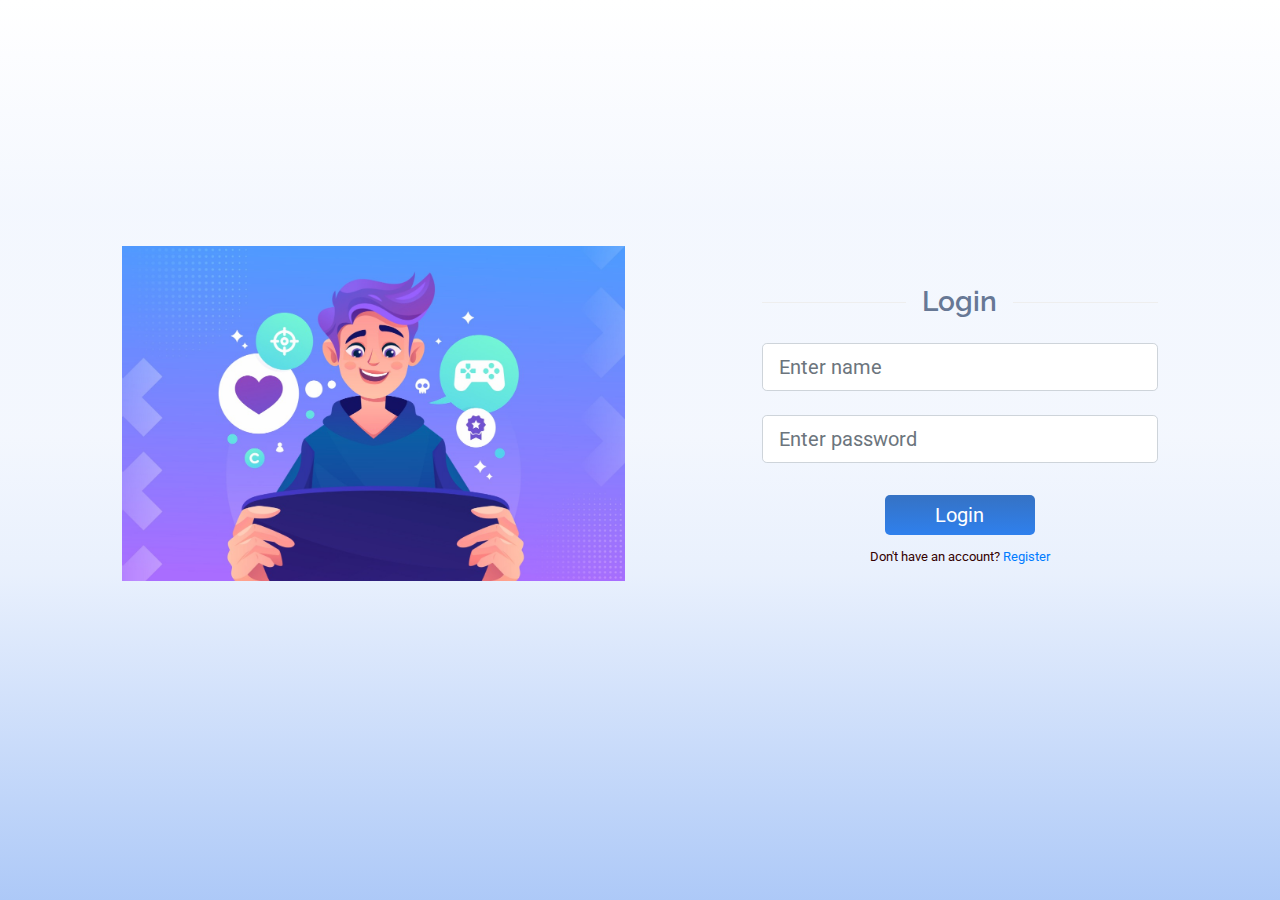
<file: Puzzle/index.html>
<!DOCTYPE html>
<html lang="en">
<head>
  <title>Login</title>
  <meta charset="utf-8">
  <meta name="viewport" content="width=device-width, initial-scale=1">
  <link rel="icon" type="image/x-icon" href="./assets/img/favicon.jpeg">
  <link rel="stylesheet" href="./assets/css/bootstrap.css">
  <link rel="stylesheet" href="./assets/css/style.css">
  <script src="./assets/js/jquery-slim.js"></script>
  <script src="./assets/js/popper.js"></script>
  <script src="./assets/js/bootstrap.js"></script>
</head>

<body>
  <section class="vh-100 min-vh-100">
    <div class="container-fluid h-custom">
      <div class="row d-flex justify-content-center align-items-center h-100">
        <div class="col-md-9 col-lg-6 col-xl-5">
          <img src="./assets/img/puzzle.jpeg" class="img-fluid"
            alt="Sample image">
        </div>
        <div class="col-md-8 col-lg-6 col-xl-4 offset-xl-1">
          <form>

            <div class="divider d-flex align-items-center my-4">
              <h3 class="text-center fw-bold mx-3 mb-0">Login</h3>
            </div>

            <!-- Email input -->
            <div class="form-outline mb-4">
              <input type="text" class="name form-control form-control-lg" id="name" placeholder="Enter name"
                name="name" />
                <span class="name_error hide">Please enter correct name</span>
            </div>

            <!-- Password input -->
            <div class="form-outline mb-3">
              <input type="password" id="password" name="password" class="password form-control form-control-lg"
                placeholder="Enter password" />
                <span class="password_error hide">Please enter correct password</span>
            </div>

            <div class="text-center text-lg-start mt-4 pt-2">
              <button type="button" class="submit btn btn-primary btn-lg"
                style="padding-left: 2.5rem; padding-right: 2.5rem;">Login</button>
              <p class="small fw-bold mt-2 pt-1 mb-0">Don't have an account? <a href="./signup.html"
                  class="link-danger">Register</a></p>
            </div>
          </form>
        </div>
      </div>
    </div>
    </div>
  </section>

  <script>
    $(document).ready(function () {
      // Handle validation
      $('.submit').click(function () {
        $name = $('.name').val();
        $password = $('.password').val();
        // Name Error
        if($name != localStorage.getItem('name')){
          $('.name_error').show();
        }
        else{
          $('.name_error').hide();
        }
        // Password Error
        if ($name == localStorage.getItem('name') && $password == localStorage.getItem('password')) {
          $('.password_error').hide();
          window.location.href = 'game.html';
        }
        else{
          $('.password_error').show();
        }        
        return false;
      });
    });
  </script>
</body>

</html>
</file>
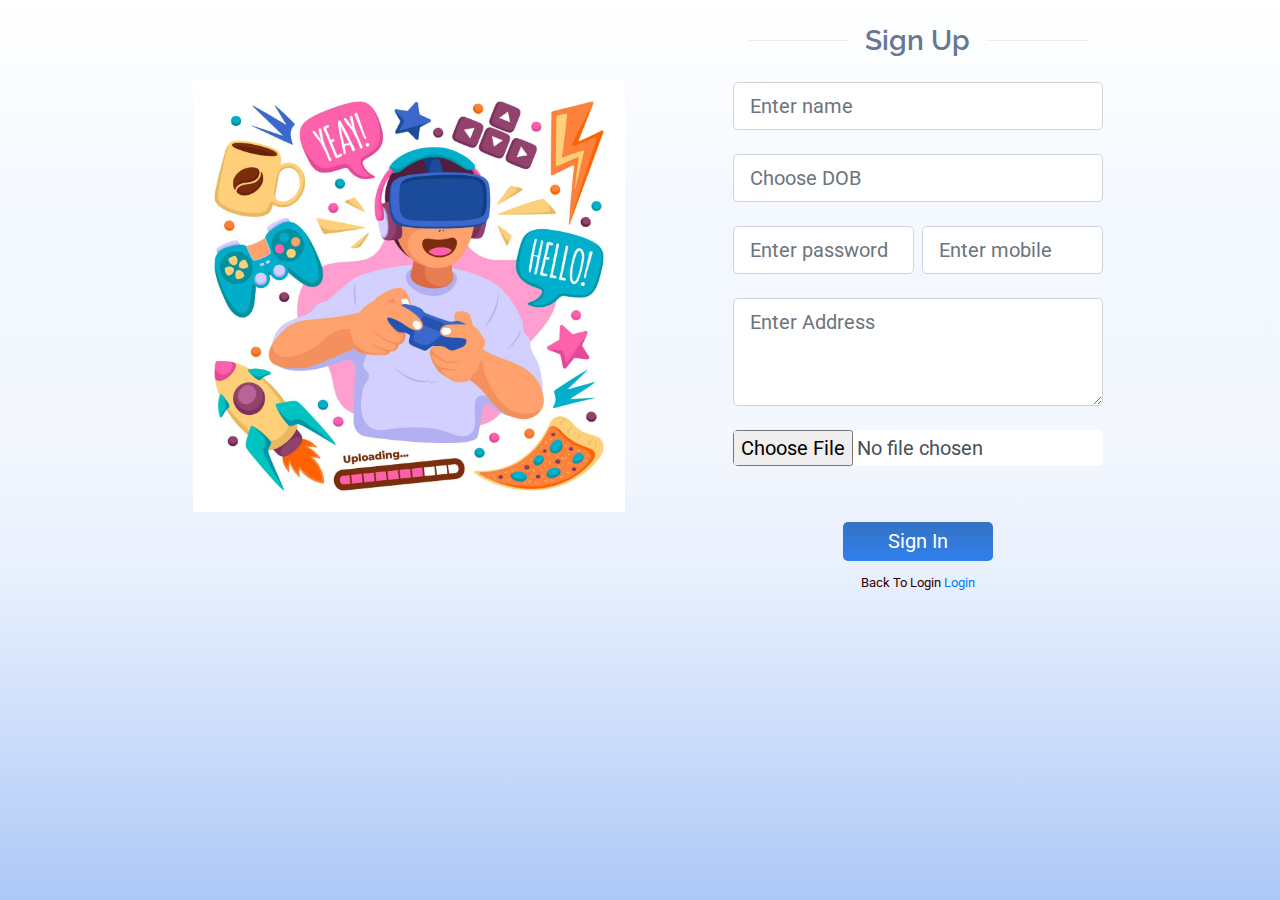
<file: Puzzle/signup.html>
<!DOCTYPE html>
<html lang="en">

<head>
  <title>SignUp</title>
  <meta charset="utf-8">
  <meta name="viewport" content="width=device-width, initial-scale=1">
  <link rel="icon" type="image/x-icon" href="./assets/img/favicon.jpeg">
  <link rel="stylesheet" href="./assets/css/bootstrap.css">
  <script src="./assets/js/jquery-slim.js"></script>
  <script src="./assets/js/popper.js"></script>
  <script src="./assets/js/bootstrap.js"></script>
  <link rel="stylesheet" href="./assets/css/style.css">
</head>

<body>

  <div class="container">
    <section class="min-vh-100">
      <div class="container-fluid h-custom">
        <div class="row d-flex justify-content-center align-items-center h-100">
          <div class="col-md-9 col-lg-6 col-xl-5">
            <img src="./assets/img/sign.jpeg"
              class="img-fluid" alt="Sample image">
          </div>
          <div class="col-md-8 col-lg-6 col-xl-4 offset-xl-1">
            <form>

              <div class="divider d-flex align-items-center my-4">
                <h3 class="text-center fw-bold mx-3 mb-0">Sign Up</h3>
              </div>

              <div class="row ">
                <div class="col-12 p-0 m-0">
                  <!-- Name -->
                  <div class="form-outline mb-4">
                    <input type="text" class="name form-control form-control-lg" id="name" placeholder="Enter name"
                      name="name" />
                    <span class="name_error hide">Name is Required</span>
                  </div>
                </div>
                <div class="col-12 p-0 m-0">
                  <!-- DOB -->
                  <div class="form-outline mb-4">
                    <input placeholder="Choose DOB" type="text" onfocus="(this.type = 'date')" class="dob form-control form-control-lg" id="dob" placeholder="DOB" name="dob" />
                    <span class="dob_error hide">DOB is Required</span>
                  </div>
                </div>

                <div class="col-12 col-md-6 p-0 m-0 pr-1">
                  <!-- Password input -->
                  <div class="form-outline mb-3">
                    <input type="password" id="password" name="password" class="password form-control form-control-lg"
                      placeholder="Enter password" />
                    <span class="password_error hide">Password is Required</span>
                  </div>
                </div>

                <div class="col-12 col-md-6 p-0 m-0 pl-1">
                  <!-- Mobile -->
                  <div class="form-outline mb-4">
                    <input type="nutextmber" class="mobile form-control form-control-lg" id="mobile" placeholder="Enter mobile"
                      name="mobile"  oninput="this.value = this.value.replace(/[^0-9.]/g, '').replace(/(\..*)\./g, '$1');" maxlength="12"/>
                    <span class="mobile_error hide">Mobile no is Required</span>
                  </div>
                </div>

                <div class="col-12 p-0 m-0">
                  <!-- Address -->
                  <div class="form-outline mb-4">
                    <textarea class="address form-control form-control-lg" id="address" placeholder="Enter Address" class="address" name="address"
                      rows="3"></textarea>
                    <span class="address_error hide">Address is Required</span>
                  </div>
                </div>

                <div class="col-12 p-0 m-0">
                  <!-- Upload -->
                  <div class="form-outline mb-4">
                    <input type="file" class="upload form-control form-control-lg" id="upload" name="upload" onchange="readURL(this);"/>
                    <span class="upload_error hide">File is Required</span>
                  </div>
                </div>
              </div>
             
              <div class="text-center text-lg-start mt-4 pt-2 pb-4 pb-lg-0">
                <button type="button" class="submit btn btn-primary btn-lg"
                  style="padding-left: 2.5rem; padding-right: 2.5rem;">Sign In</button>
                <p class="small fw-bold mt-2 pt-1 mb-0">Back To Login <a href="./"
                    class="link-danger">Login</a></p>
              </div>
            </form>
          </div>
        </div>
      </div>
    </section>
  </div>
  
  <script>
    // Store Upload File
    function readURL(input) {
      //Check if input has files.
        if (input.files && input.files[0]) {
          //Initialize FileReader.
            var reader = new FileReader();
            reader.onload = function (e) {
                $upload = e.target.result;
                localStorage.setItem('upload', $upload);
            };
            reader.readAsDataURL(input.files[0]);
        }
    }

    // Handle validation
    $(document).ready(function () {
      $('.submit').click(function () {
         
        $name = $('.name').val();
        $password = $('.password').val();
        $mobile = $('.mobile').val();
        $dob = $('.dob').val();
        $address = $('.address').val();
        $pic = $('.upload').val();   
        
        localStorage.setItem('name', $name);
        localStorage.setItem('password', $password);
        localStorage.setItem('mobile', $mobile);
        localStorage.setItem('dob', $dob);
        localStorage.setItem('address', $address);

        // Name Error
        if (localStorage.getItem('name')){
          $('.name_error').hide();
        }
        else{
          $('.name_error').show();
        }

        if(localStorage.getItem('password')){
          $('.password_error').hide();
        }
        else{
          $('.password_error').show();
        }

        // Mobile Error
        if(localStorage.getItem('mobile')){
          $('.mobile_error').hide();
        }
        else{
          $('.mobile_error').show();
        }

        // DOB Error
        if(localStorage.getItem('dob')){
          $('.dob_error').hide();
        }
        else{
          $('.dob_error').show();
        }

        // Address Error
        if(localStorage.getItem('address')){
          $('.address_error').hide();
        }
        else{
          $('.address_error').show();
        }

        // Upload Error
        if($pic){
          $('.upload_error').hide();
        }
        else{
          $('.upload_error').show();
        }

        if (localStorage.getItem('name') && localStorage.getItem('password') && localStorage.getItem('mobile') &&  localStorage.getItem('dob') && localStorage.getItem('address') && localStorage.getItem('upload')) {
          window.location.href = './';
        }
        return false; 
      });
    });
  </script>
</body>

</html>
</file>
<file: Puzzle/assets/css/style.css>
@import url('https://fonts.googleapis.com/css2?family=Raleway:wght@400;600;700&family=Roboto:wght@400;500&display=swap');
/* Declare Color */
:root{
  --black: #000;
  --grey:#677895;
  --white: #fff;
  --box-bg: #6CAEC3;
  --gradient: rgba(73, 73, 73, 0.25);
  --heading: #2F80ED;
  --shadow:var(--heading);
  --background: var(--heading);
  --dark:rgba(55, 60, 174, 0.61);
  --light:rgba(20, 150, 158, 0.53) ;
  --last-box:var(--dark);
  --last-box-light:var(--light);
}
/* Fifteen Game Board*/
#table {
    width: auto;
    margin-left: auto;
    margin-right: auto;
    padding: 10px;
  }
  
.tile {
  width: 60px;
  height: 60px;
  border: 2px solid var(--grey);
  text-align: center;
  /* Webkit (Chrome and Safari) */
  background: -webkit-gradient(
    linear,
    top,
    bottom,
    color-stop(15%, var(--light)),
    color-stop(80%, var(--dark))
  );
  /* Mozilla */
  background: -moz-linear-gradient(
    top,
    var(--light) 15%,
    var(--dark) 90%
  );
  background: linear-gradient(
    90deg,
    var(--light) 15%,
    var(--dark) 90%
  );
  /* Internet Explorer */
  color: var(--black);
  cursor: pointer;
}

.blank {
  width: 50px;
  height: 50px;
  text-align: center;
}

.game-stats {
  border-radius: 5px;
  background-color: var(--background);
    background-image: var(--background);
    background-image: -moz-linear-gradient(top, var(--gradient) 0%, var(--background) 100%); 
    background-image: -webkit-linear-gradient(top, var(--gradient) 0%,var(--background) 100%); 
    background-image: linear-gradient(to bottom, var(--gradient) 0%,var(--background) 100%);
  font-weight: bold;
  padding: 2px 10px;
  color: var(--white);
}
/* end Fifteen Game board */  
  body {
    background: var(--white);
    color: #330000;
    background: linear-gradient(180deg, #FFFFFF 0%, 
              rgba(240, 245, 254, 0.751549) 23.23%, 
              rgba(212, 226, 251, 0.27) 48.23%, 
              rgba(166, 196, 247, 0.25) 63.85%, 
              rgba(84, 142, 239, 0.48) 100%);
    border-radius: 40px;
    font-family: 'Roboto', sans-serif;
  }
  h1,h2,h3,h4,h5,h6{
    font-family: 'Raleway', sans-serif;
    font-weight: 600;
    color:var(--grey)
  }
  .heading {
    color: var(--white);
    text-align: center;

  }
    

  /* This is used inside the visible header of each page*/
  #guide {
    width: 730px;
    font-size: 14px;
    background: var(--background)000;
    letter-spacing: 1px;
    padding: 6px;
    border: 1px var(--background) solid;
    border-radius: 10px;
    -moz-border-radius: 10px;
    -webkit-border-radius: 10px;
    -khtml-border-radius: 10px;
    border: 1px solid var(--shadow);
    margin-left: auto;
    margin-right: auto;
    margin-top: 10px;
  }
  
  #header {
    color: var(--black);
    text-align: center;
    margin: 0;
    padding-bottom: 20px;
  }
  
  #wrapper {
    /* background-color: #440300;*/ /*this color displays in the navigation bar*/
    min-width: 700px;
    text-align: center;
    /*box-shadow: 5px 5px 5px #888;*/
    margin-left: auto;
    margin-right: auto;
    width: 80%;
  }
  
  #content {
    padding-top: 10px;
    padding-bottom: 30px;
    padding-left: 20px;
    padding-right: 20px;
    color: var(--background);

  }
  
  #newGame, #solve, #level,.btn-primary {
    width: 100px;
    color:var(--white);
    border: none;
    border-radius: 5px;
    padding: 0.3rem 0;
    background-color: var(--background);
    background-image: var(--background);
    background-image: -moz-linear-gradient(top, var(--gradient) 0%, var(--background) 100%); 
    background-image: -webkit-linear-gradient(top, var(--gradient) 0%,var(--background) 100%); 
    background-image: linear-gradient(to bottom, var(--gradient) 0%,var(--background) 100%); 
    background-size: 300px;
    background-repeat: no-repeat;
    background-position: 0%;
    -webkit-transition: background 300ms ease-in-out;
    transition: background 300ms ease-in-out;
  }
  .btn-primary{
    width: 150px;
  }
  #newGame:hover, .btn-primary:hover, #solve:hover {
    background-position: -200%;
    transition: background 300ms ease-in-out;
    text-decoration: none;
  }
  #rows, #columns,#moves,.cell, .level {
    background-color: var(--background) !important;
    background-image: var(--background) !important;
    background-image: -moz-linear-gradient(top, var(--gradient) 0%, var(--background) 100%) !important; 
    background-image: -webkit-linear-gradient(top, var(--gradient) 0%,var(--background) 100%) !important; 
    background-image: linear-gradient(to bottom, var(--gradient) 0%,var(--background) 100%) !important; 
    border-radius: 5px;
    border: none;
    padding: 0.3rem;
    color:var(--white);
  }
  /* Detail */
  .bg-blue{
    background-color: #2F80ED;
  }
  .profile_mobile,.profile_address{
    color: var(--black);
  }
  .br-top{
    border-radius: 10px 10px 0 0;
    min-height: 15em;
    max-height: 20em;
  }
  .br-bottom{
    border-radius: 0 0 10px 10px ;
    min-height: 15em;
    max-height: 20em;
  }
  .profile_pic{
    border-radius: 50%;
    width: 100px;
    height: 100px;
    min-width: 100px;
    max-width: 50%;
  }
  .profile_name{
    color:var(--white);
    padding: 1rem 0 0 0;
    font-weight: bold;
  }
  .profile_dob{
    color:var(--white);
  }
  /* Detail End */

/* Login */
.divider:after,
.divider:before {
  content: "";
  flex: 1;
  height: 1px;
  background: #eee;
}
.h-custom {
  /* min-height: 100vh; */
  height: calc(100% - 73px)
}
.hide{
  display: none;
  color:#f80000;
}
@media (max-width: 450px) {
  .h-custom {
    height: 100%;
  }
}
.upload{
  border: none !important;
  padding: 0 !important;
  margin: 0 !important;
  height: 100% !important;
}
/* Login End */

/* Top level "menu" */
.controls{
  width: 40%;
  margin: 0 auto;
}
.controls div {
    margin: 0 auto;
    display: flex;
    justify-content: space-between;
    /* width: 30vw;
    min-width: 300px; */
    margin-bottom: 10px;
    width: 100%;
    min-width: 100%;
}

.controls button {
    position: relative;
    padding: 5px 5px;
    cursor: pointer;
    background: white;
    border: 2px solid var(--shandow);
    color: var(--shandow);
    font-size: 1em;
    border-radius: 3px;
    width: 50%;
    box-sizing: border-box;
    margin: 2px;
}

.controls button:first-of-type {
    margin-left: 0;
}

.controls button:last-of-type {
    margin-right: 0;
}

.controls button:hover {
    box-shadow: 1px 3px 3px 0 #b9b9b9a8;
}

.controls button:active {
    transform: translateY(2px);
}
.controls .saved:after {
    content: 'd';
}

/* Popups*/

.popup {
    width: 280px;
    position: fixed;
    top: 40px;
    left: 50vw;
    transform: translateX(-50%);
    background: white;
    padding: 10px 30px 30px 30px;
    box-sizing: content-box;
    border: 2px solid var(--shandow);
    border-radius: 5px;
    box-shadow: 0 0 9999px 9999px rgba(70, 130, 180, 0.38);
    z-index: 10;
    visibility: visible;
    opacity: 1;
    transition: visibility 0s, opacity 0.1s linear;
}

/* Game board and levels */

.board {
    display: flex;
    flex-wrap: wrap;
    position: relative;
    width: 25vw;
    height: 25vw;
    min-width: 250px;
    min-height: 250px;
    margin: 10px auto;
    border: 2px solid var(--shandow);
    background: rgb(235, 239, 245);
    box-sizing: border-box;
    border-radius: 5px;
    font-size: 2rem;
    color: var(--shandow);
}
.board.board_tile_choose {
  /* width: 20vw;
  height: 20vh;
  min-width: 300px;
  min-height: 300px;
  font-size: 2.5rem; */
    width: 40vw;
    height: 40vh;
    max-width: 600px;
    justify-content: space-between;
    font-size: 2.5rem;
    align-items: center;
    background: transparent;
}
.board.board_tile_choose .level {
  width: 100px;
}

.cell,
.level {
    display: flex;
    align-items: center;
    justify-content: center;
    box-sizing: border-box;
    border: 1px solid var(--shandow);
    box-shadow: 1px 1px 0 0 rgba(0, 0, 0, 0.2);
    margin: 2px;
    border-radius: 5px;
    transition: all .1s ease-in;
}

.cell {
    position: absolute;
    background: white;
}

.cell--can-move {
    cursor: pointer;
}

.level {
    width: calc(100%/3 - 4px);
    height: calc(100%/3 - 4px);
    cursor: pointer;
    position: relative;
}

.level__score {
    font-size: 0.35em;
    position: absolute;
    bottom: 5%;
    text-align: center;
}

.level__enabled {
    border-width: 2px;
    background: white;
}

.level__disabled {
    background: rgb(231, 231, 231);
    color: gray;
    border: 2px solid gray;
    cursor: not-allowed;
}

.game-over:after {
    content: "🏆";
    font-size: 1em;
    align-items: center;
    justify-content: center;
    display: flex;
    position: absolute;
    bottom: calc(50%/3);
    right: calc(50%/3);
    transform: translate(50%, 50%);
    box-sizing: border-box;
}

/* After win controls */

.win {
    display: flex;
    flex-direction: column;
    justify-content: space-around;
    align-items: center;
    text-align: center;
    width: 100%;
    height: 100%;
    font-size: 0.8em;
    box-sizing: border-box;
}

.win-controls {
    width: 100%;
    display: flex;
    justify-content: space-evenly;
    font-size: 1rem;
}

.win-controls :after {
    box-sizing: border-box;
    width: 100%;
    font-size: 3em;
    display: block;
}

.win-controls div {
    cursor: pointer;
    border: 1px solid var(--shandow);
    border-radius: 10px;
    background: white;
    flex: 0 0 30%;
}

.win-controls div:hover {
    transform: translateY(-2px);
    box-shadow: 1px 3px 3px 0 #b9b9b9a8;
}

.win-controls div:active {
    transform: translateY(0);
}

.win-controls__all:after {
    content: "✸";
}

.win-controls__retry:after {
    content: "↺";
}

.win-controls__next:after {
    content: "▶";
}

/* Game Stats */

.game-stats {
    text-align: center;
    margin: 15px auto;
    font-size: 1.1em;
    width: 40%;
}

/* Contacts */

.contacts-links {
    text-align: center;
    font-size: 0;
    margin-top: 30px;
}

.contacts-links svg {
    margin: 0 5px;
}

.contacts-links svg:hover {
    background: rgba(0, 0, 0, 0.1);
    border-radius: 50%;
}

/* Sumbit Record Pop-up */

.submit-result {
    display: block;
    position: absolute;
    width: 90%;
    max-width: 500px;
    min-width: 250px;
    left: 50%;
    top: 20vh;
    transform: translateX(-50%);
    z-index: 10;
    padding: 20px;
    background: white;
    border: 2px solid var(--shandow);
    box-sizing: border-box;
    text-align: center;
    font-size: 20px;
}

.submit-result input {
    padding: 5px;
    width: 100%;
    box-sizing: border-box;
    margin: 5px;
    font-size: 18px;
}
input[type="button"] {
    background: var(--heading);
    color: var(--white);
    font-size: 18px;
    border: none;
    border-radius: 2px;
    cursor: pointer;
    width: 100%;
    margin: 5px;
}

input[type="button"]:hover {
    box-shadow: 1px 3px 3px 0 var(--grey);
}

input[type="button"]:active {
    transform: translateY(2px);
}
/* Additional */

.hidden {
    visibility: hidden;
    opacity: 0;
    transition: all, 0.1s linear;
}

.innactive:after {
    content: " ";
    position: absolute;
    top: 0;
    left: 0;
    right: 0;
    bottom: 0;
    z-index: 2;
}

.loading:after {
    content: '↻';
    display: inline-block;
    animation: rotating infinite 1s linear;
}

.container .none {
    display: none;
}

/* Media */
@keyframes rotating {
    from {
        transform: rotate(0deg);
    }

    to {
        transform: rotate(360deg);
    }
}

@media only screen and (min-width: 768px) {
    .board {
        min-width: 320px !important;
        min-height: 320px !important;
        max-width: 320px;
        max-height: 320px !important;
        font-size: 2.2rem;
    }
}
@media only screen and (max-width:768px){
  .game-stats,
  .controls{
    width: 100% !important;
  }
}
@media only screen and (min-width: 600px) {
  .board {
      min-width: 380px;
      min-height: 380px;
      max-width: 380px;
      max-height: 380px;
      font-size: 2.2rem;
  }
}
@media only screen and (max-width: 600px) {
  .board.board_tile_choose{
    justify-content: space-evenly;
  }
}
</file>
